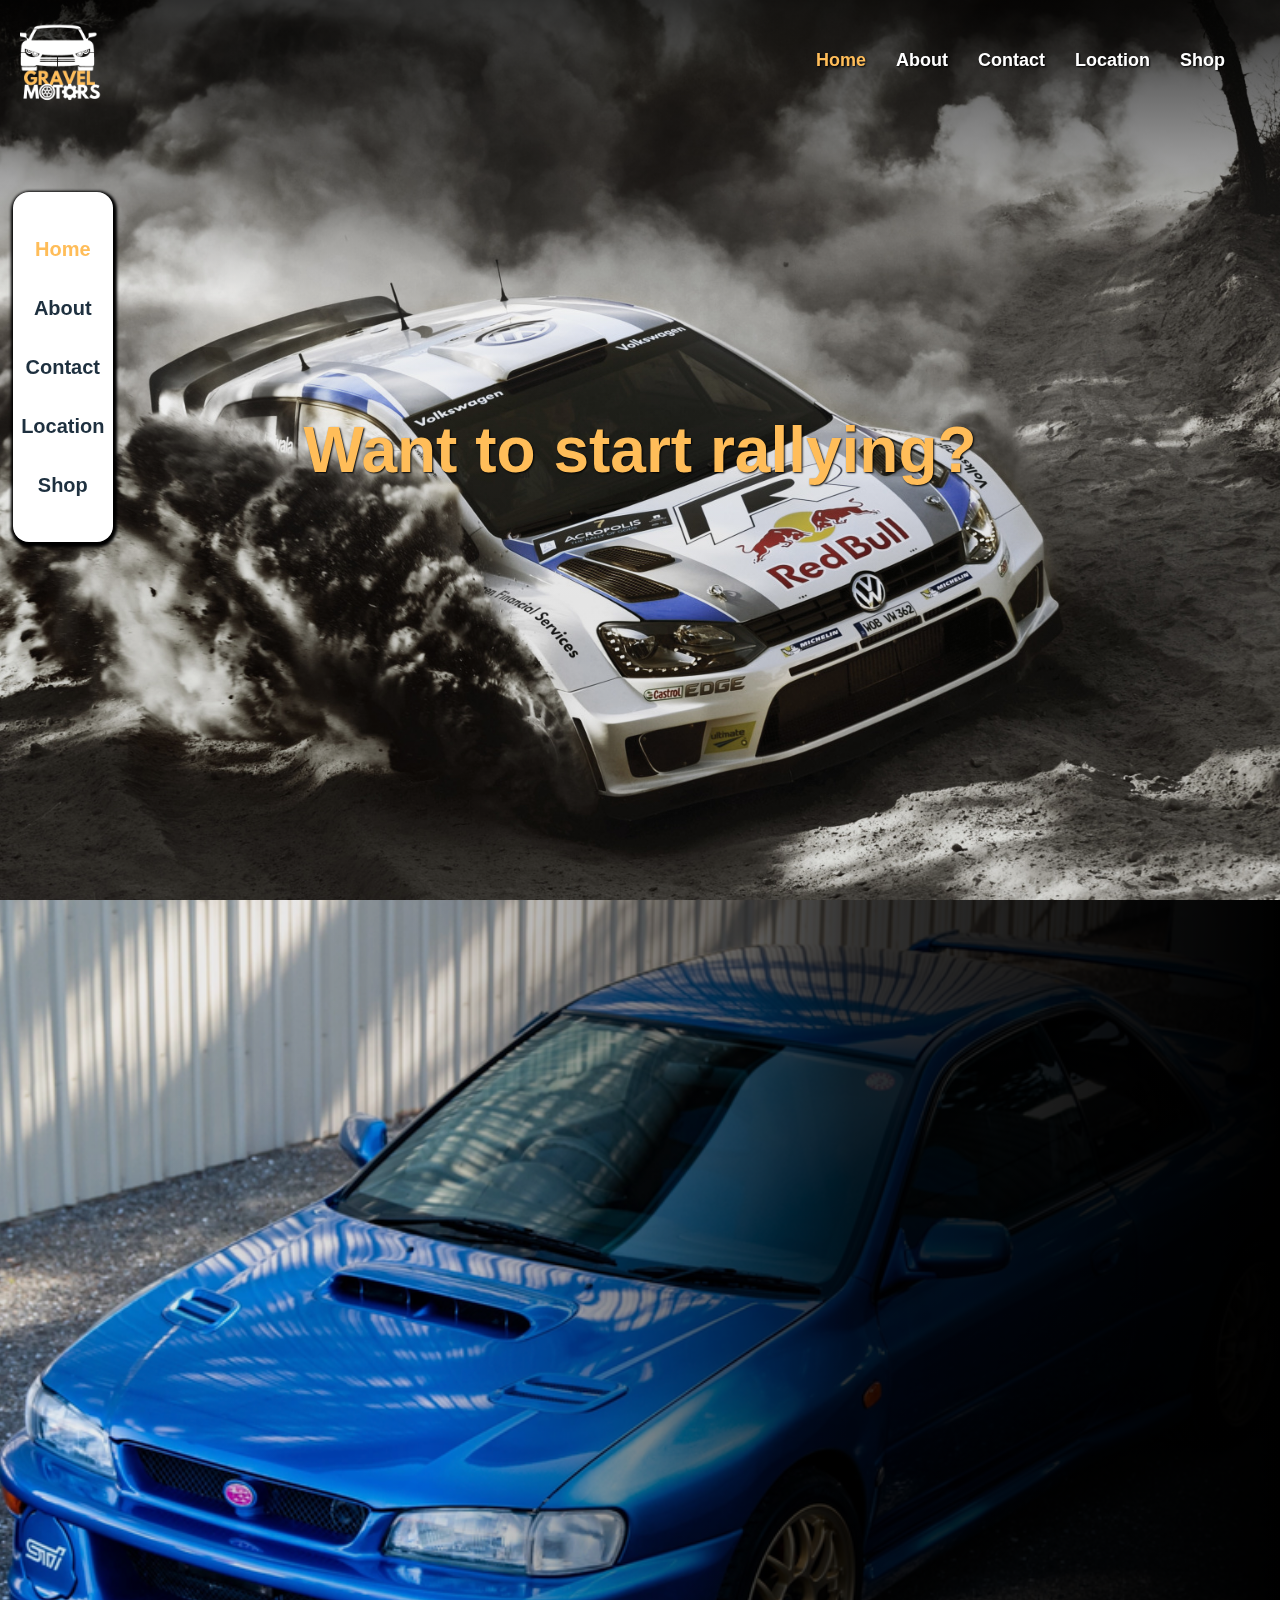
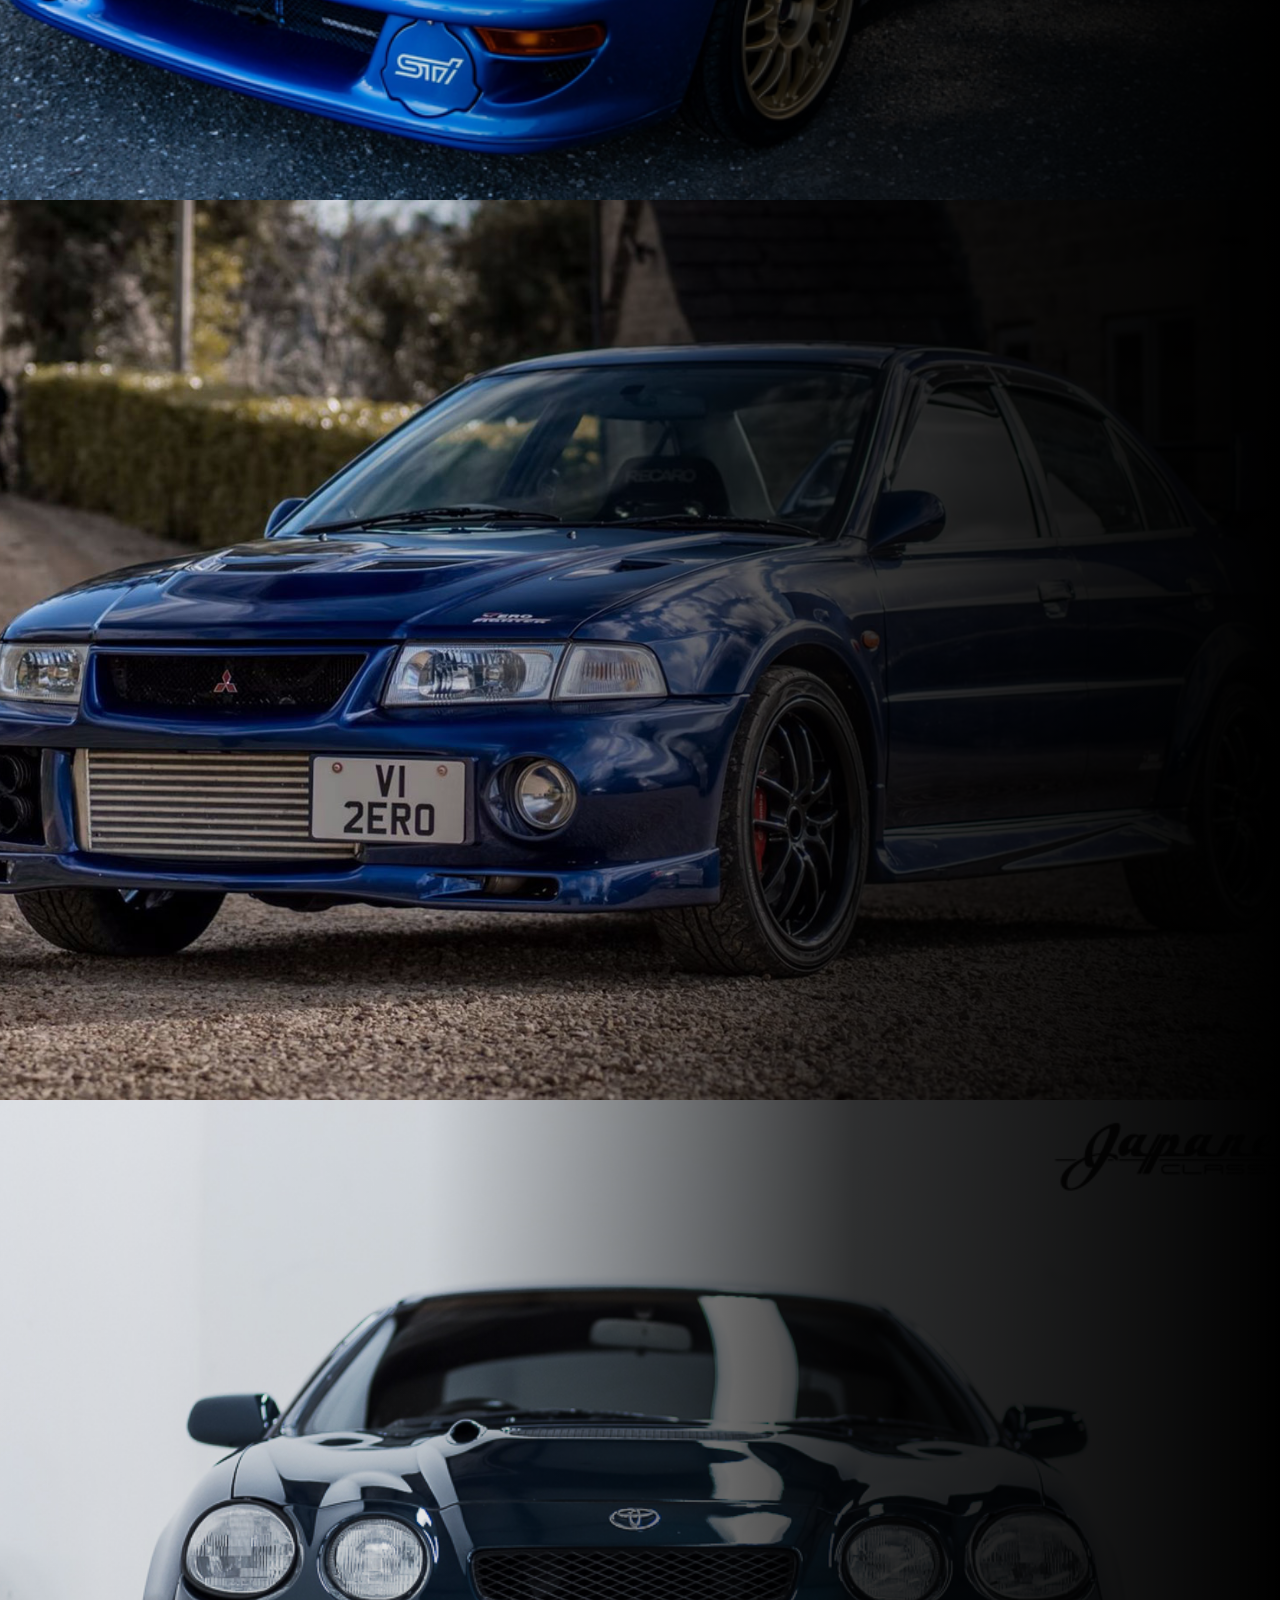
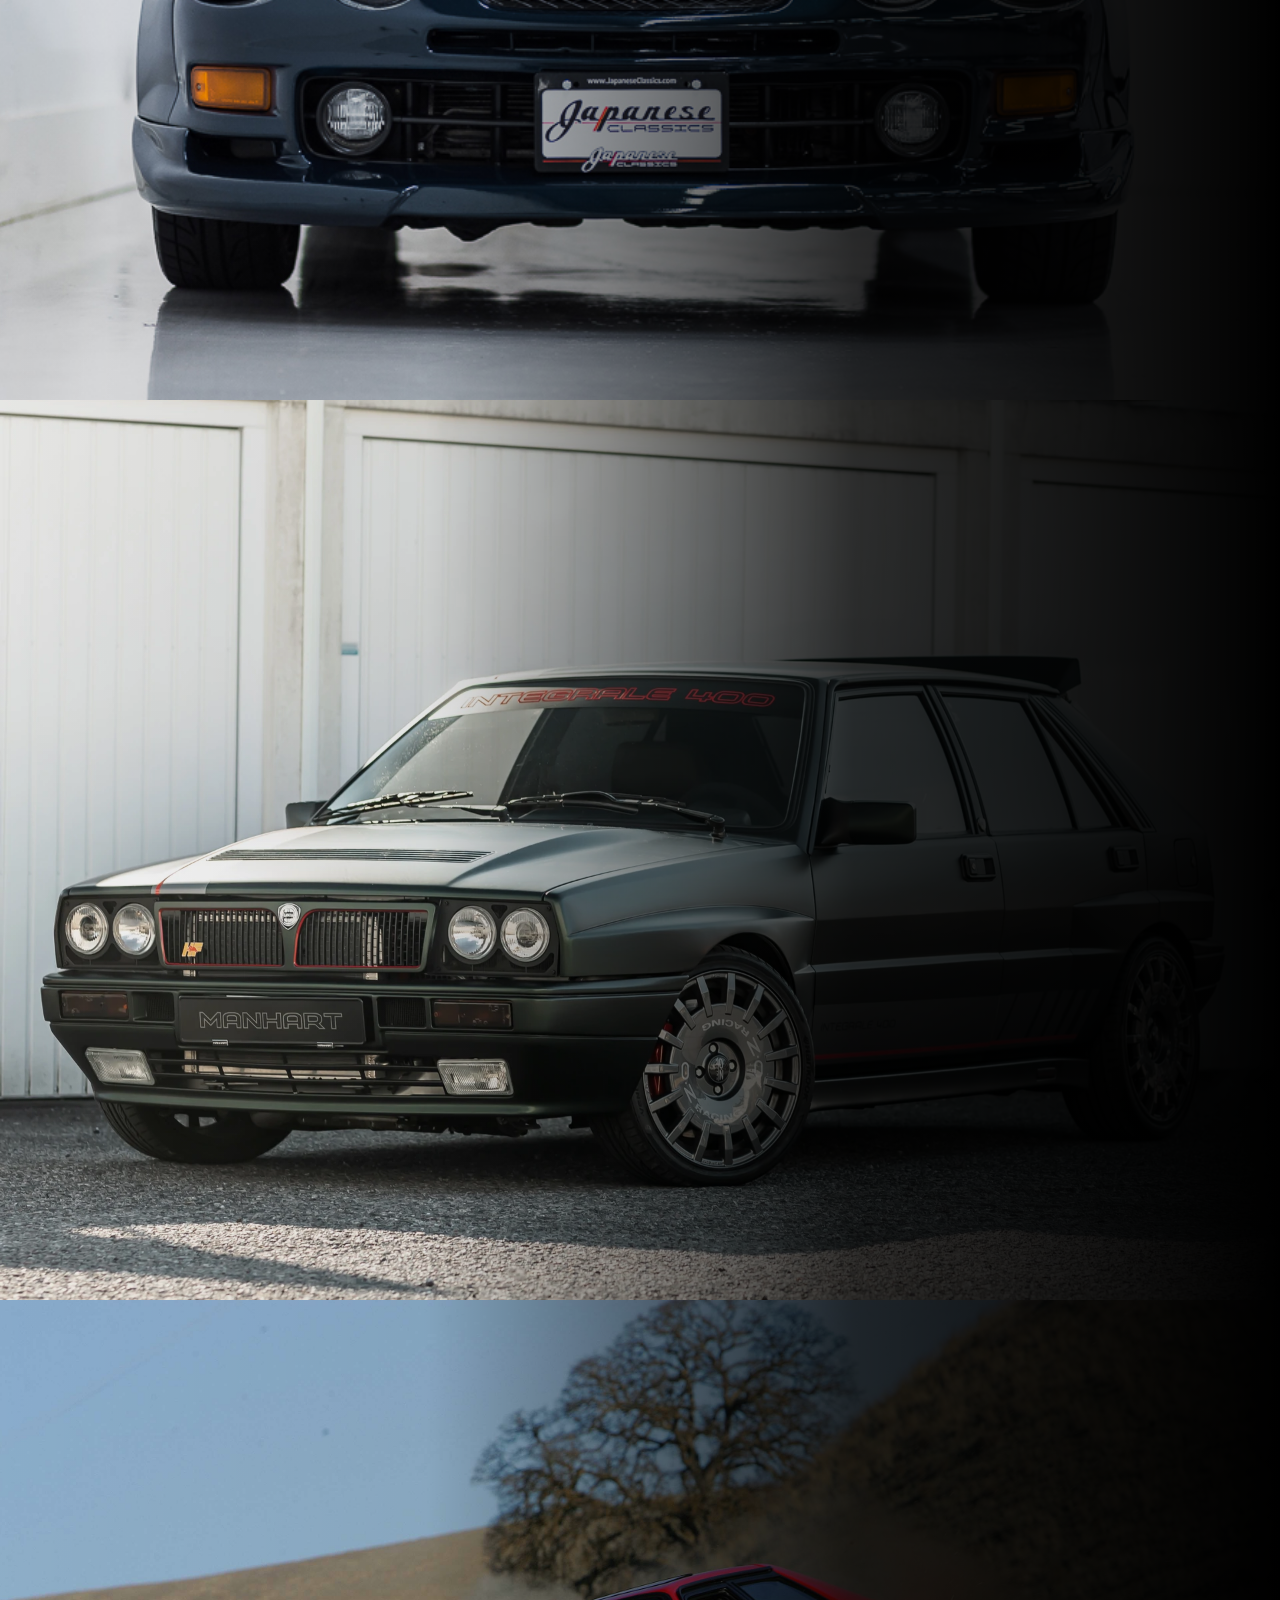
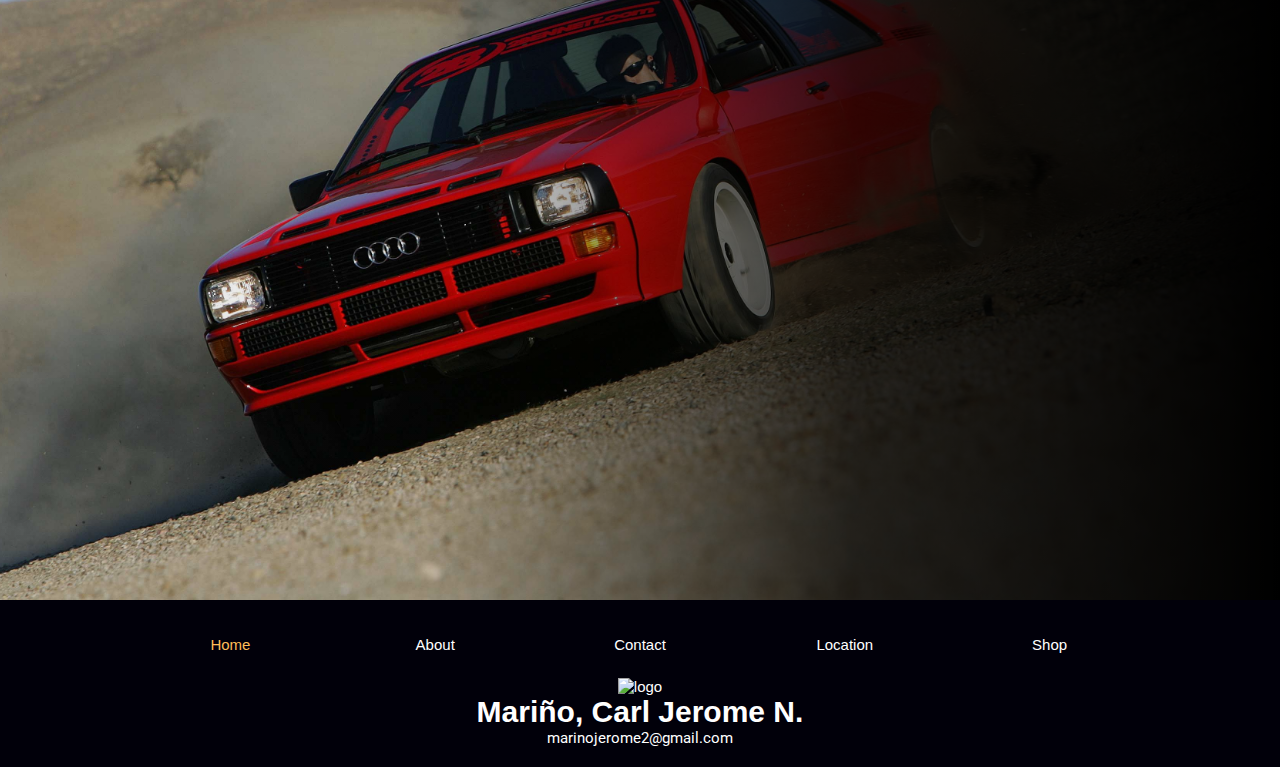
<file: index.html>
<!DOCTYPE html>
<html lang="en">
<head>
    <meta charset="UTF-8">
    <meta name="viewport" content="width=device-width, initial-scale=1.0">
    <title>Dealership</title>
    <link rel="icon" href="./assets/mainlogo-white.png" type="image/x-icon"/>
    <link rel="stylesheet" href="https://cdnjs.cloudflare.com/ajax/libs/font-awesome/4.7.0/css/font-awesome.min.css">
    <link rel="stylesheet" href="./styles/style.css">
    <link href="https://unpkg.com/aos@2.3.1/dist/aos.css" rel="stylesheet">
    <script src="https://unpkg.com/aos@2.3.1/dist/aos.js"></script>
    <script src="load.js"></script>
</head>
<body>
    
    <div class="nav-bar" data-aos="fade-down">
        <div class="logo">
            <img src="./assets/mainlogo-white.png" alt="logo">
        </div>
        <div class="nav" id="nav">
            <a href="index.html"><span>Home</span></a>
            <a href="about.html">About</a>
            <a href="contact.html">Contact</a>
            <a href="location.html">Location</a>
            <a href="shop.html">Shop</a>
        </div>
        <a href="javascript:void(0);" class="icon" onclick="toggleNav()">
            <i class="fa fa-bars"></i>
        </a>
    </div>

    <div class="body-main">
        <!-- side bar -->
        <div class="side-bar" data-aos="fade-right" data-aos-duration="1000">
            <a href="index.html"><br><br><span>Home</span></a><br><br><br>
            <a href="about.html">About</a><br><br><br>
            <a href="contact.html">Contact</a><br><br><br>
            <a href="location.html">Location</a><br><br><br>
            <a href="shop.html">Shop</a>
        </div>

        <!-- main content -->
        <div class="main-content">
            <div class="zero">
                <h1 class="intro" data-aos="flip-left" data-aos-duration="1000">Want to start rallying?</h1>
            </div>

            <div class="cars one">
                <h1 class="name" data-aos="fade-left" data-aos-duration="500">22B Impreza</h1>
                <p data-aos="fade-left" data-aos-duration="200">Only 424 were made to celebrate Subaru’s 40th anniversary, as well as its third consecutive year of winning the WRC championship. It was kind of like the Type R STI, but improved in all the important areas. The original car used the 2.0-litre Boxer engine like that in the rally car, but for the 22B it was bored out to 2.2-litres. It also got other improvements, such as nozzles to spray water into the intercooler when driving hard. </p>
            </div>
            <div class="cars two">
                <h1 class="name" data-aos="fade-left" data-aos-duration="500">Evolution VI</h1>
                <p data-aos="fade-left" data-aos-duration="200">MITSUBISHI MOTORS developed the LANCER EVOLUTION VI, which has evolved further, and simultaneously debuted their production vehicle and the Group A rally car. The basic specifications followed in the footstep of the LANCER EVOLUTION V, but the biggest difference was in its aerodynamic package. Based on the requirements needed for the rally car, the LANCER EVOLUTION VI adopted a two-stage rear wing installed on the standard version to start with. </p>
            </div>

            <div class="cars three">
                <h1 class="name" data-aos="fade-left" data-aos-duration="500">Celica GT-Four</h1>
                <p data-aos="fade-left" data-aos-duration="200">The Toyota Celica GT-Four is a high performance model of the Celica Liftback that was produced from 1986 to 1999, with a turbocharged 3S-GTE engine, and full-time AWD. It was created to compete in the World Rally Championship, whose regulations dictate that a manufacturer must build road-going versions of the vehicle in sufficient numbers.</p>
            </div>

            <div class="cars four">
                <h1 class="name" data-aos="fade-left" data-aos-duration="500">Delta Integrale</h1>
                <p data-aos="fade-left" data-aos-duration="200">The Lancia Delta HF is a Group A rally car built for the Martini Lancia by Lancia to compete in the World Rally Championship. It is based upon the Lancia Delta road car and replaced the Lancia Delta S4. The car was introduced for the 1987 World Rally Championship season and dominated the World Rally Championship, scoring 46 WRC victories overall and winning the constructors' championship a record six times in a row from 1987 to 1992</p>
            </div>

            <div class="cars five">
                <h1 class="name" data-aos="fade-left" data-aos-duration="500">Quattro</h1>
                <p data-aos="fade-left" data-aos-duration="200">The Audi Quattro was the first rally car to take advantage of the then-recently changed rules that allowed the use of four-wheel drive in competition racing. It won consecutive competitions for the next two years.[4] To commemorate the success of the original vehicle, all subsequent Audi production automobiles with this four-wheel-drive system were badged with the trademark quattro with a lower case "q" letter.</p>
            </div>
        </div>
    </div>
    
    <div class="footer">
        
        <div class="footer-wrapper">
            <div class="links">
                <a href="index.html"><span>Home</span></a>
            <a href="about.html">About</a>
            <a href="contact.html">Contact</a>
            <a href="location.html">Location</a>
            <a href="shop.html">Shop</a>
            </div>
            <div class="lazy footer-logo">
                <img data-src="./assets/mainlogo-white.png" alt="logo" class="lazy-image"></div>
            <div ><h1 class="owner">Mariño, Carl Jerome N.</h1></div>
            <div class="email"><p>marinojerome2@gmail.com</p></div>
        </div>
    </div>

   

    <script>
        function toggleNav() {
            var nav = document.getElementById("nav");
            nav.classList.toggle("active");

        }
        AOS.init();

    </script>
</body>
</html>
</file>
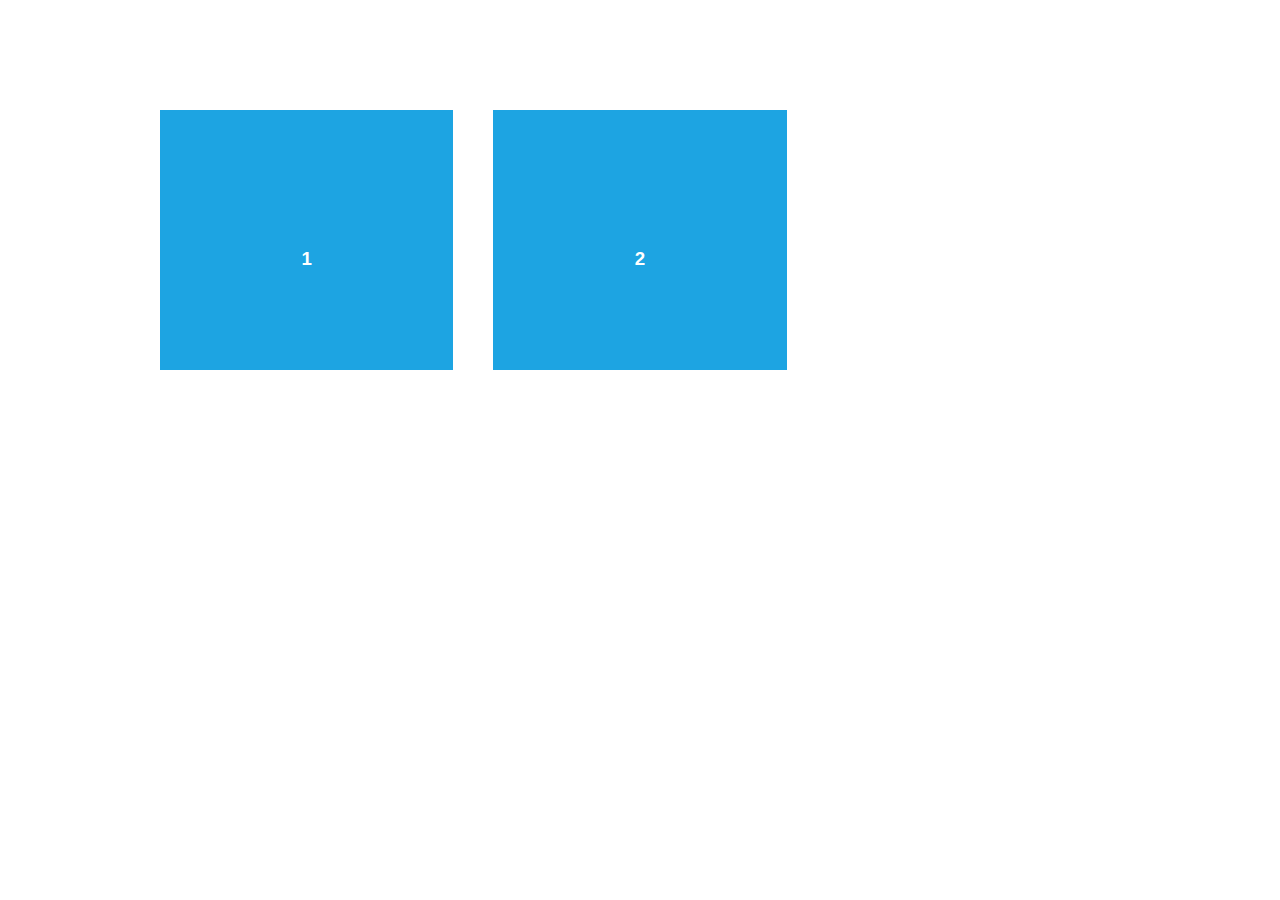
<file: node_modules/aos/demo/async.html>
<!DOCTYPE html>
<html>
  <head>
    <meta charset="utf-8">
    <title>AOS - Animate on scroll library</title>
    <meta name="viewport" content="width=device-width">
    <link rel="stylesheet" href="css/styles.css" />
    <link rel="stylesheet" href="../dist/aos.css" />
  </head>
  <body>
    <div id="aos-demo" class="aos-all"></div>

    <script src="../dist/aos.js"></script>
    <script>
      AOS.init({
        easing: 'ease-in-out-sine'
      });

      setInterval(addItem, 300);

      var itemsCounter = 1;
      var container = document.getElementById('aos-demo');

      function addItem () {
        if (itemsCounter > 42) return;
        var item = document.createElement('div');
        item.classList.add('aos-item');
        item.setAttribute('data-aos', 'fade-up');
        item.innerHTML = '<div class="aos-item__inner"><h3>' + itemsCounter + '</h3></div>';
        container.appendChild(item);
        itemsCounter++;
      }
    </script>
  </body>
</html>
</file>
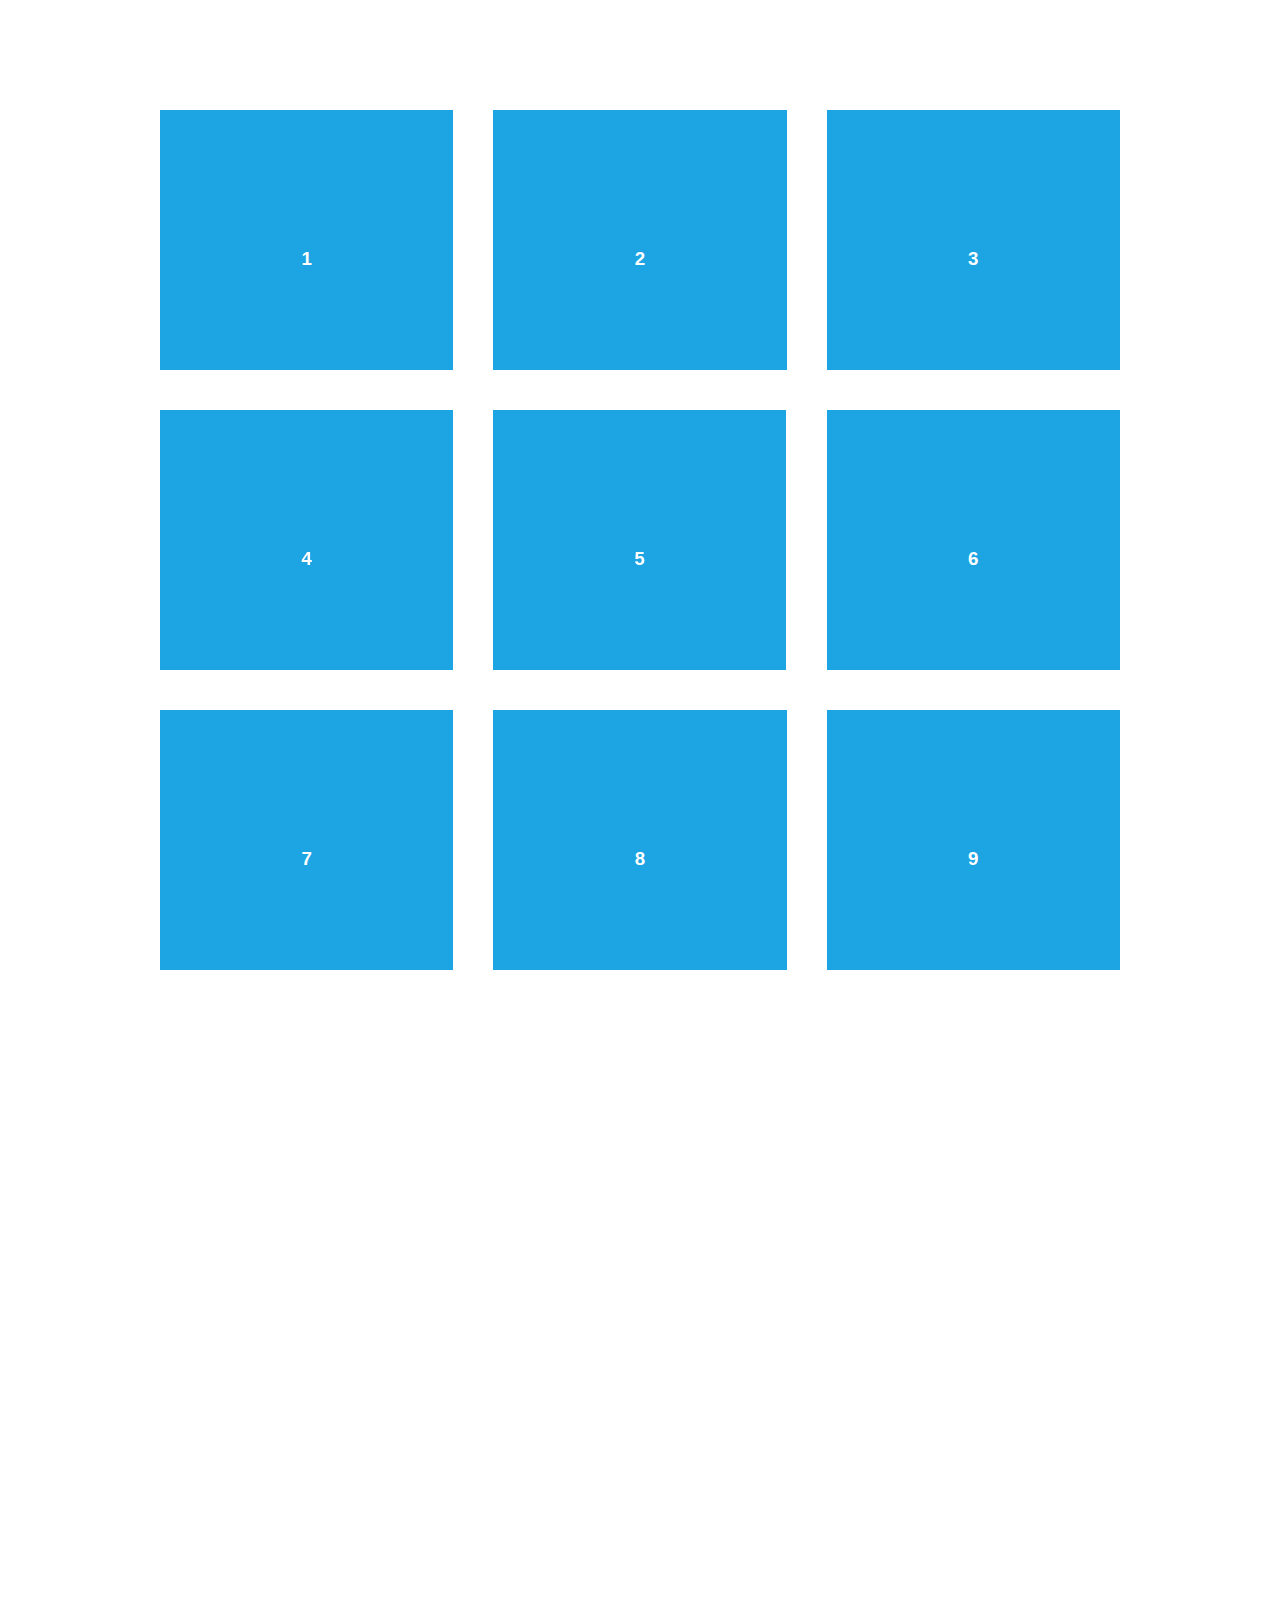
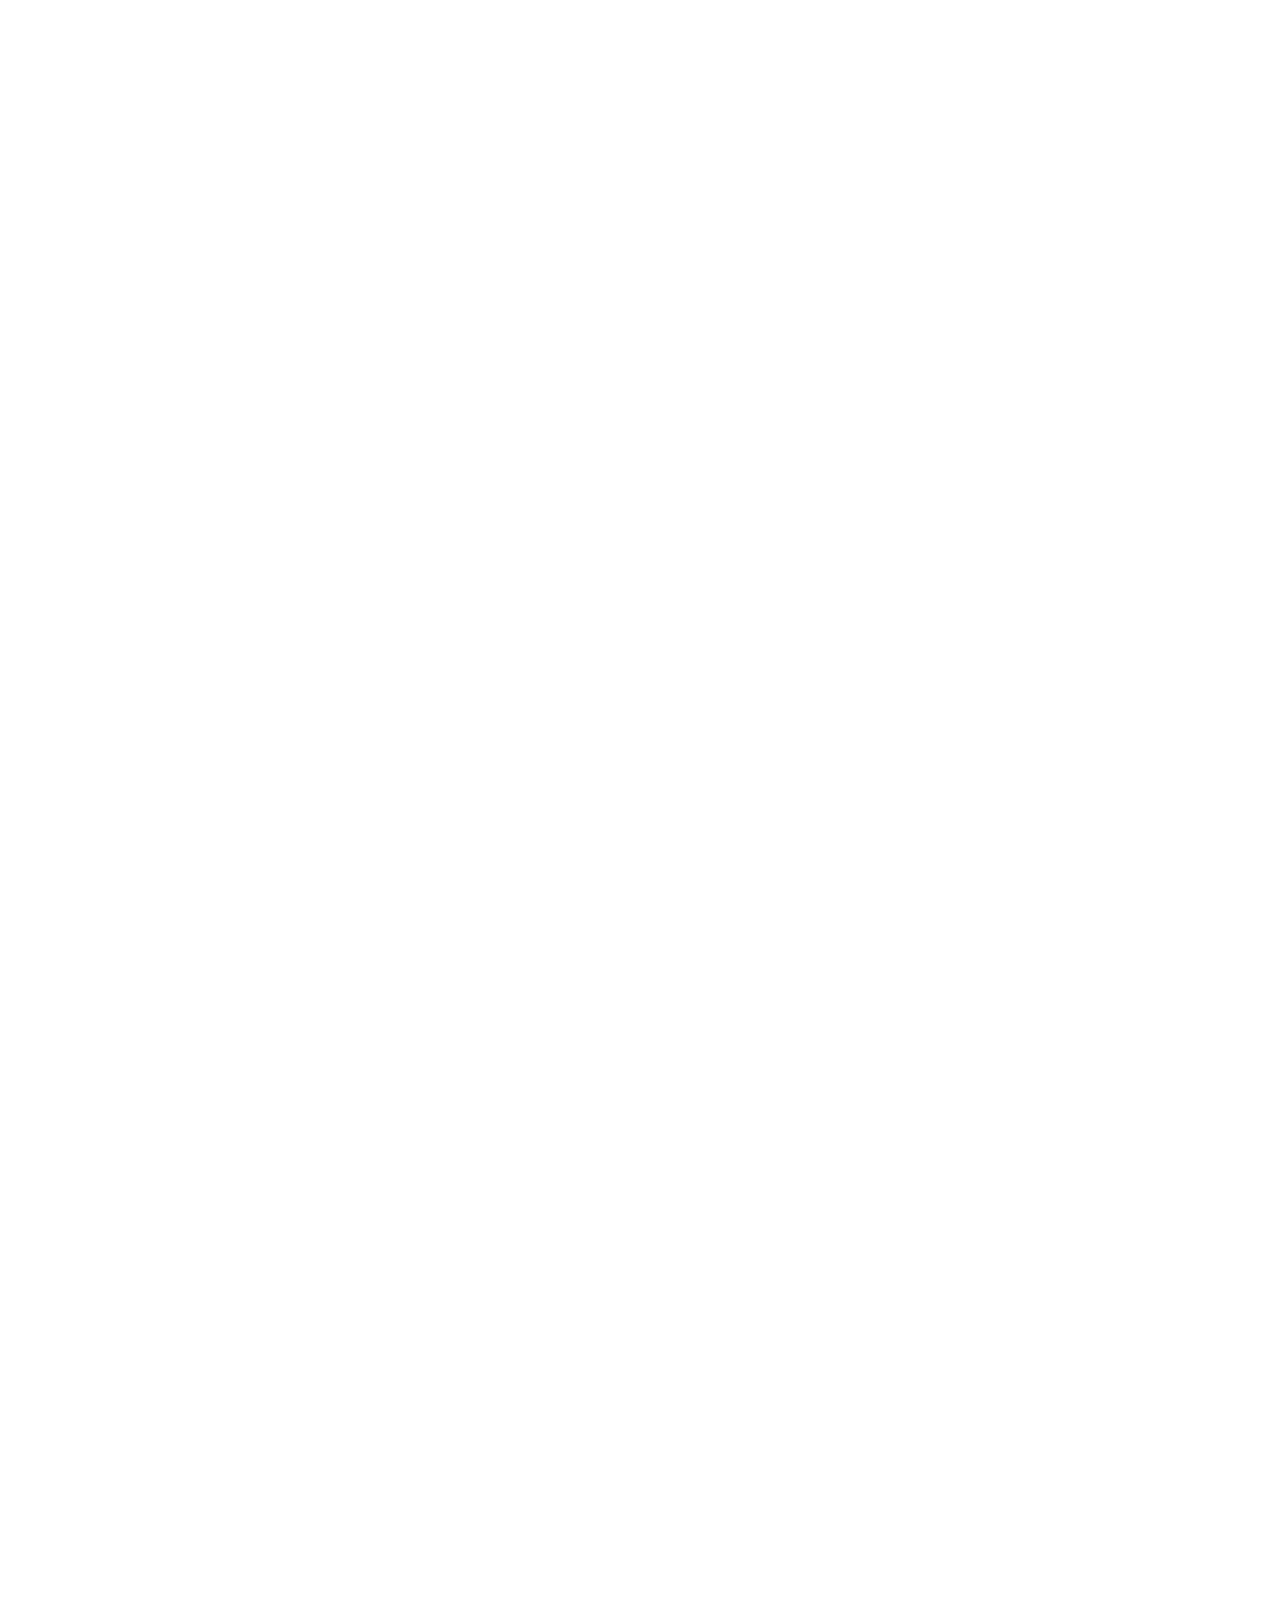
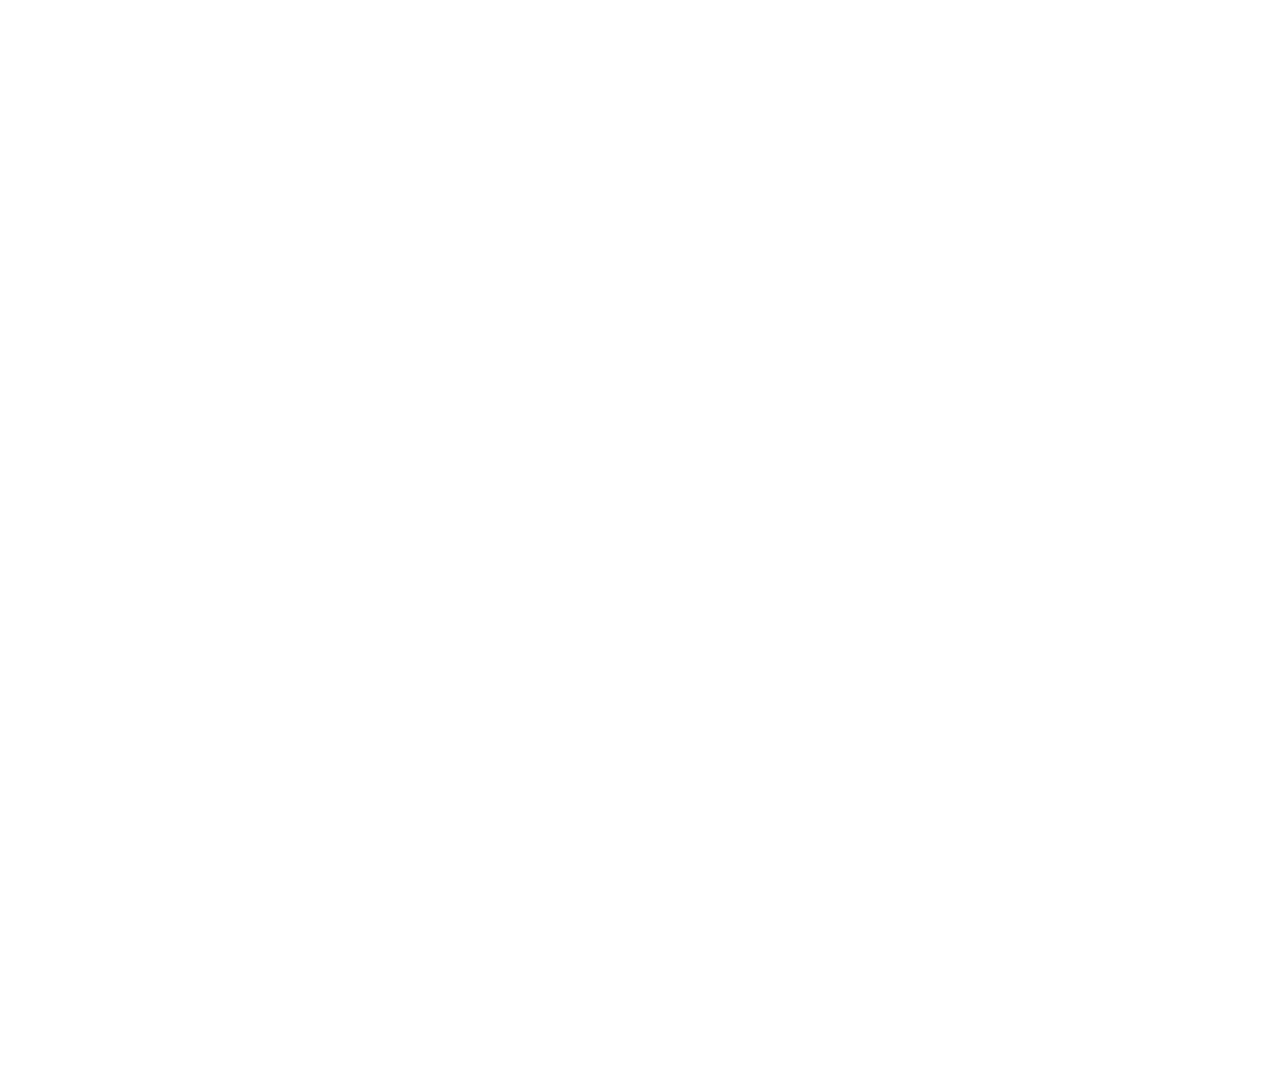
<file: node_modules/aos/demo/simple.html>
<!DOCTYPE html>
<html>
  <head>
    <meta charset="utf-8">
    <title>AOS - Animate on scroll library</title>
    <meta name="viewport" content="width=device-width">
    <link rel="stylesheet" href="css/styles.css" />
    <link rel="stylesheet" href="../dist/aos.css" />
    <!--[if lt IE 9]>
    <script src="//html5shiv.googlecode.com/svn/trunk/html5.js"></script>
    <![endif]-->
  </head>
  <body>
    <div id="transcroller-body" class="aos-all">
      <div class="aos-item" data-aos="fade-up">
        <div class="aos-item__inner"><h3>1</h3></div>
      </div>
      <div class="aos-item" data-aos="fade-down">
        <div class="aos-item__inner"><h3>2</h3></div>
      </div>
      <div class="aos-item" data-aos="zoom-out-down">
        <div class="aos-item__inner"><h3>3</h3></div>
      </div>
      <div class="aos-item" data-aos="flip-down">
        <div class="aos-item__inner"><h3>4</h3></div>
      </div>
      <div class="aos-item" data-aos="flip-up">
        <div class="aos-item__inner"><h3>5</h3></div>
      </div>
      <div class="aos-item" data-aos="fade-down">
        <div class="aos-item__inner"><h3>6</h3></div>
      </div>
      <div class="aos-item" data-aos="fade-in">
        <div class="aos-item__inner"><h3>7</h3></div>
      </div>
      <div class="aos-item" data-aos="fade-down">
        <div class="aos-item__inner"><h3>8</h3></div>
      </div>
      <div class="aos-item" data-aos="fade-in">
        <div class="aos-item__inner"><h3>9</h3></div>
      </div>
      <div class="aos-item" data-aos="fade-down">
        <div class="aos-item__inner"><h3>10</h3></div>
      </div>
      <div class="aos-item" data-aos="fade-up">
        <div class="aos-item__inner"><h3>11</h3></div>
      </div>
      <div class="aos-item" data-aos="fade-down">
        <div class="aos-item__inner"><h3>12</h3></div>
      </div>
      <div class="aos-item" data-aos="fade-in">
        <div class="aos-item__inner"><h3>13</h3></div>
      </div>
      <div class="aos-item" data-aos="fade-up">
        <div class="aos-item__inner"><h3>14</h3></div>
      </div>
      <div class="aos-item" data-aos="fade-in">
        <div class="aos-item__inner"><h3>15</h3></div>
      </div>
      <div class="aos-item" data-aos="fade-up">
        <div class="aos-item__inner"><h3>16</h3></div>
      </div>
      <div class="aos-item" data-aos="fade-down">
        <div class="aos-item__inner"><h3>17</h3></div>
      </div>
      <div class="aos-item" data-aos="fade-up">
        <div class="aos-item__inner"><h3>18</h3></div>
      </div>
      <div class="aos-item" data-aos="zoom-out">
        <div class="aos-item__inner"><h3>19</h3></div>
      </div>
      <div class="aos-item" data-aos="fade-up">
        <div class="aos-item__inner"><h3>20</h3></div>
      </div>
      <div class="aos-item" data-aos="zoom-out">
        <div class="aos-item__inner"><h3>21</h3></div>
      </div>
      <div class="aos-item" data-aos="fade-in">
        <div class="aos-item__inner"><h3>22</h3></div>
      </div>
      <div class="aos-item" data-aos="zoom-out-up">
        <div class="aos-item__inner"><h3>23</h3></div>
      </div>
      <div class="aos-item" data-aos="zoom-out-down">
        <div class="aos-item__inner"><h3>24</h3></div>
      </div>
      <div class="aos-item" data-aos="fade-in">
        <div class="aos-item__inner"><h3>25</h3></div>
      </div>
      <div class="aos-item" data-aos="fade-in">
        <div class="aos-item__inner"><h3>26</h3></div>
      </div>
      <div class="aos-item" data-aos="fade-in">
        <div class="aos-item__inner"><h3>27</h3></div>
      </div>
      <div class="aos-item" data-aos="fade-in">
        <div class="aos-item__inner"><h3>28</h3></div>
      </div>
      <div class="aos-item" data-aos="fade-in">
        <div class="aos-item__inner"><h3>29</h3></div>
      </div>
      <div class="aos-item" data-aos="fade-in">
        <div class="aos-item__inner"><h3>30</h3></div>
      </div>
      <div class="aos-item" data-aos="fade-in">
        <div class="aos-item__inner"><h3>31</h3></div>
      </div>
      <div class="aos-item" data-aos="fade-in">
        <div class="aos-item__inner"><h3>32</h3></div>
      </div>
      <div class="aos-item" data-aos="fade-in">
        <div class="aos-item__inner"><h3>33</h3></div>
      </div>
      <div class="aos-item" data-aos="fade-in">
        <div class="aos-item__inner"><h3>34</h3></div>
      </div>
      <div class="aos-item" data-aos="fade-in">
        <div class="aos-item__inner"><h3>35</h3></div>
      </div>
      <div class="aos-item" data-aos="fade-in">
        <div class="aos-item__inner"><h3>36</h3></div>
      </div>
      <div class="aos-item" data-aos="fade-in">
        <div class="aos-item__inner"><h3>37</h3></div>
      </div>
      <div class="aos-item" data-aos="fade-in">
        <div class="aos-item__inner"><h3>38</h3></div>
      </div>
      <div class="aos-item" data-aos="fade-in">
        <div class="aos-item__inner"><h3>39</h3></div>
      </div>
      <div class="aos-item" data-aos="fade-in">
        <div class="aos-item__inner"><h3>40</h3></div>
      </div>
      <div class="aos-item" data-aos="fade-in">
        <div class="aos-item__inner"><h3>41</h3></div>
      </div>
      <div class="aos-item" data-aos="fade-in">
        <div class="aos-item__inner"><h3>42</h3></div>
      </div>
    </div>

    <script src="../dist/aos.js"></script>
    <script>
      AOS.init({
        easing: 'ease-in-out-sine'
      });
    </script>

    <!-- <script src="//cdnjs.cloudflare.com/ajax/libs/require.js/2.1.11/require.min.js"></script>
    <script>
      requirejs.config({
          baseUrl: '../dist',
      });

      require(['aos'], function(AOS){
          AOS.init({
              easing: 'ease-in-out-sine'
          });
      });
    </script> -->
  </body>
</html>
</file>
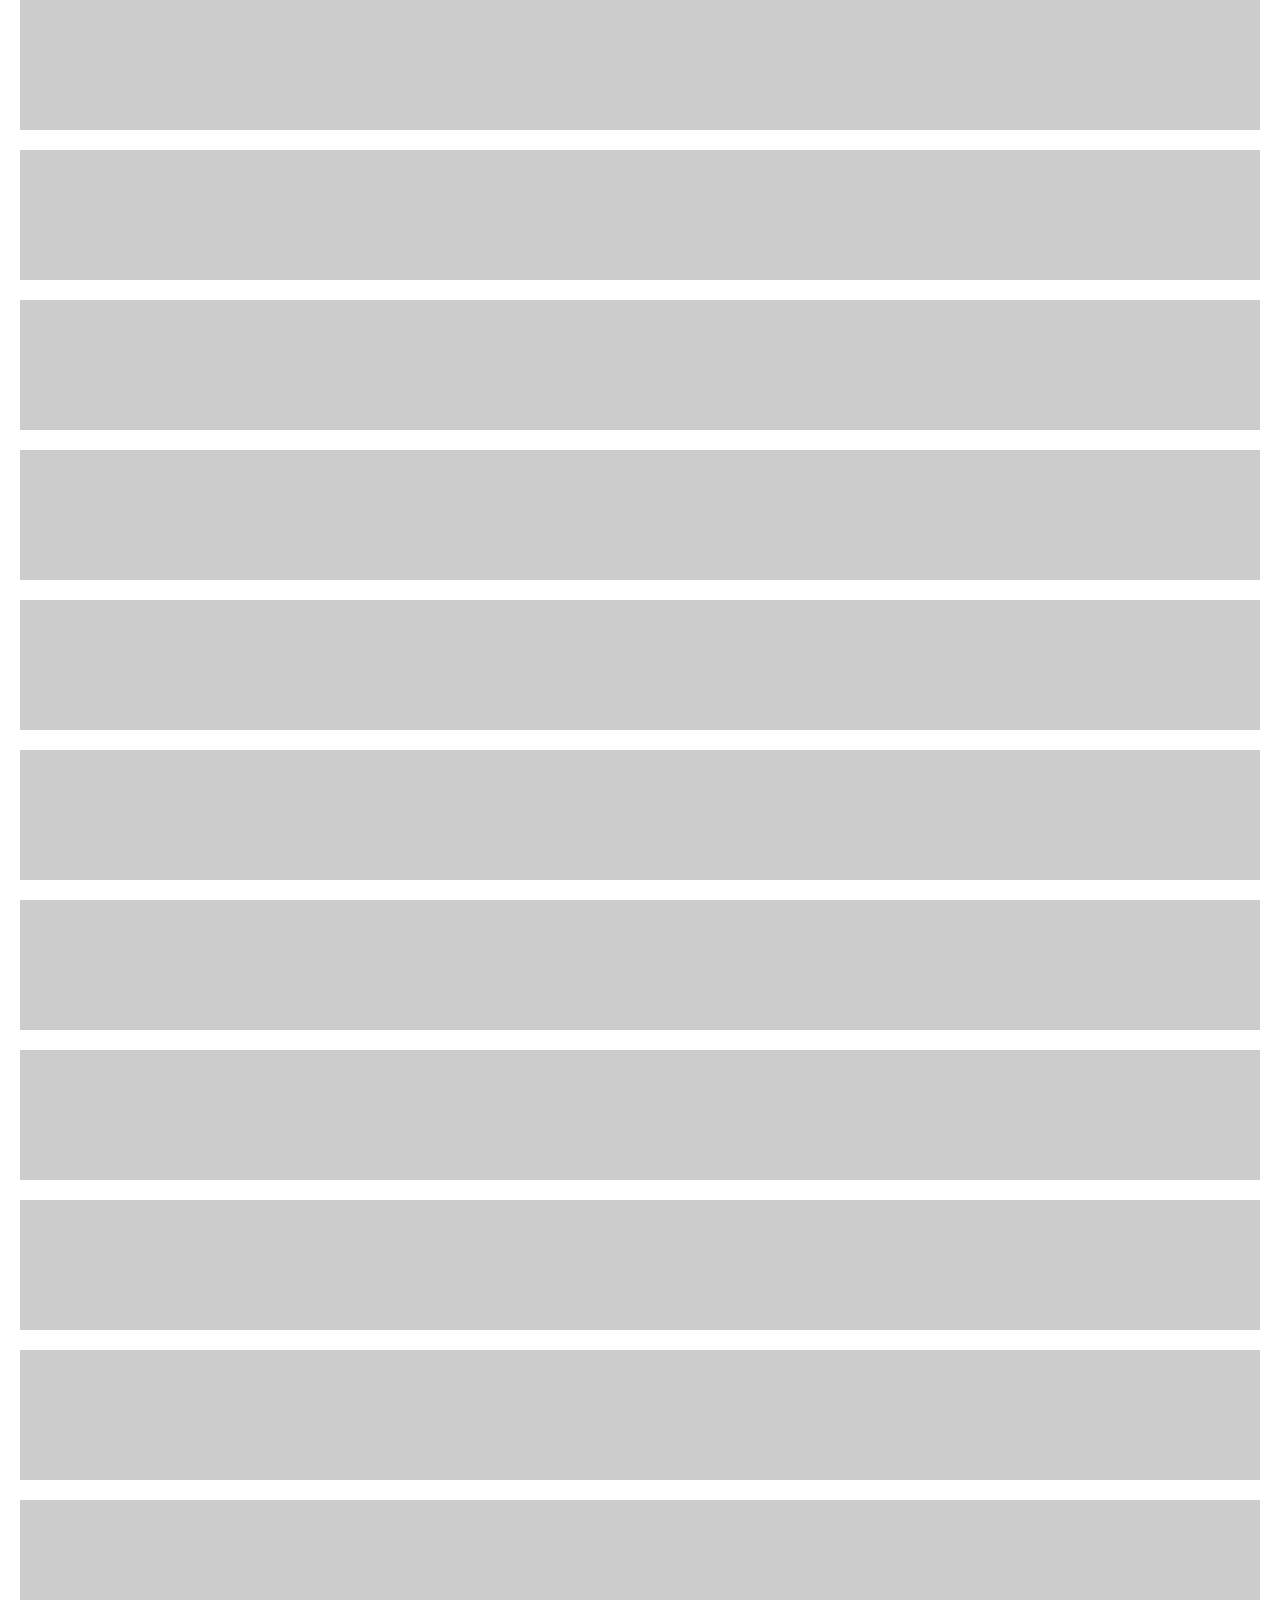
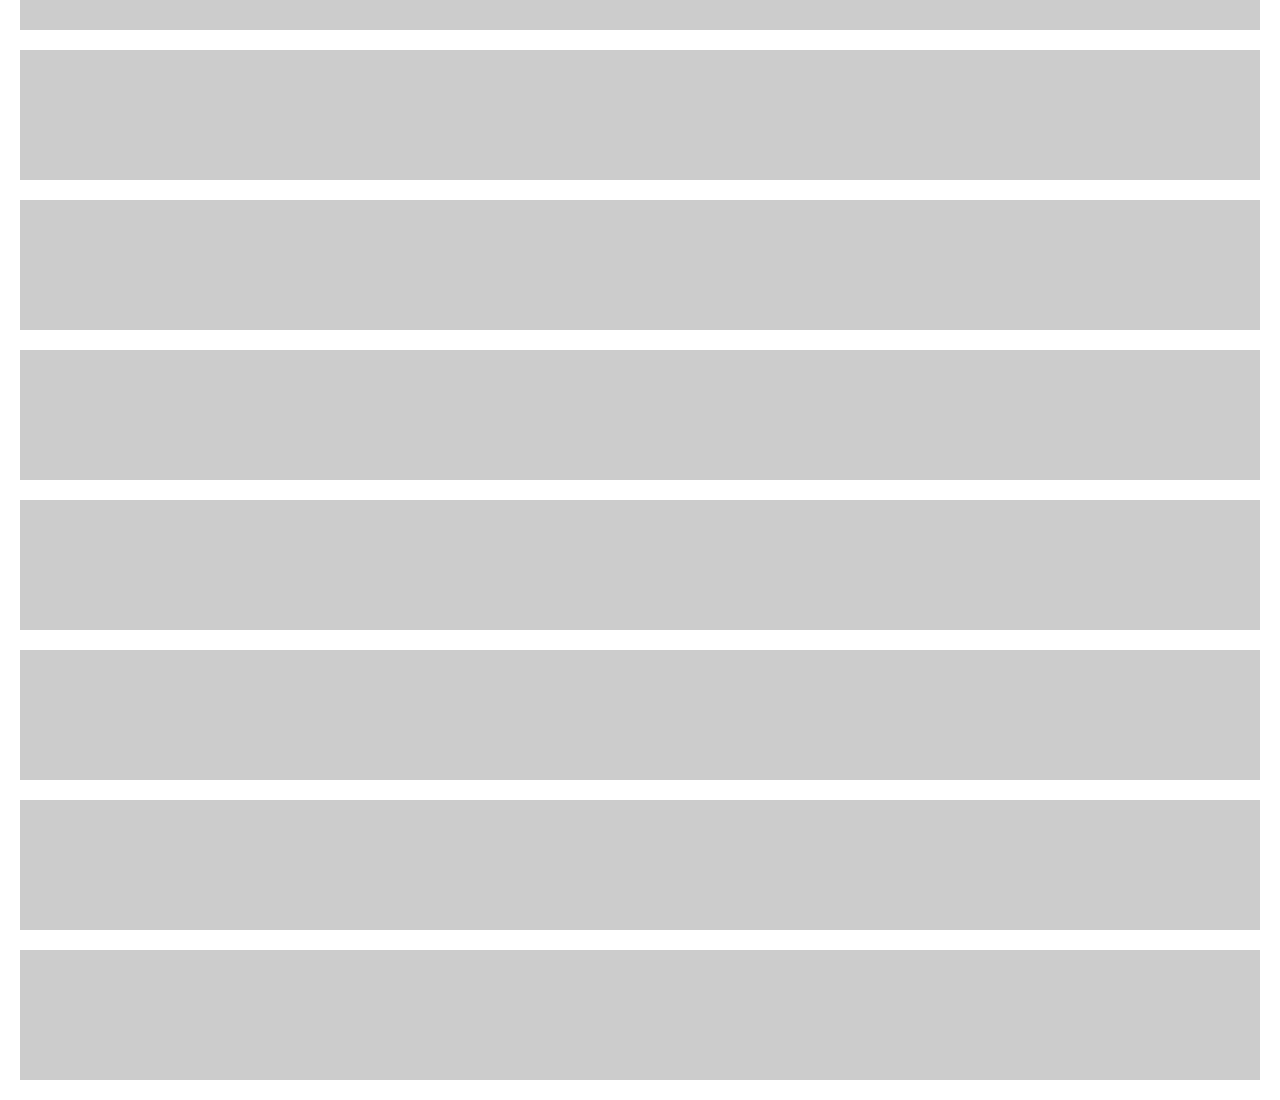
<file: node_modules/aos/test/fixtures/aos-offset.fixture.html>
<!DOCTYPE html>
<html>
  <head>
    <title></title>
    <style type="text/css">
      * {box-sizing: border-box;}
      body {
        margin: 0; padding: 0 20px; text-align: center;
      }
      .aos-item {
        width: 100%; height: 130px; margin: 0 0 20px 0; background: #ccc;
      }
    </style>
  </head>
  <body class="body">
    <div class="aos-item aos-item--1" data-aos-offset="50" data-aos="fade"></div>
    <div class="aos-item aos-item--2" data-aos-offset="50" data-aos="fade-up"></div>
    <div class="aos-item aos-item--3" data-aos-offset="50" data-aos="fade-down"></div>
    <div class="aos-item aos-item--4" data-aos-offset="50" data-aos="fade-left"></div>
    <div class="aos-item aos-item--5" data-aos-offset="50" data-aos="fade-right"></div>
    <div class="aos-item aos-item--6" data-aos-offset="50" data-aos="flip-up"></div>
    <div class="aos-item aos-item--7" data-aos-offset="50" data-aos="flip-down"></div>
    <div class="aos-item aos-item--8" data-aos-offset="50" data-aos="flip-left"></div>
    <div class="aos-item aos-item--9" data-aos-offset="50" data-aos="flip-right"></div>
    <div class="aos-item aos-item--10" data-aos-offset="50" data-aos="zoom-in"></div>
    <div class="aos-item aos-item--11" data-aos-offset="50" data-aos="zoom-in-up"></div>
    <div class="aos-item aos-item--12" data-aos-offset="50" data-aos="zoom-in-down"></div>
    <div class="aos-item aos-item--13" data-aos-offset="50" data-aos="zoom-in-left"></div>
    <div class="aos-item aos-item--14" data-aos-offset="50" data-aos="zoom-in-right"></div>
    <div class="aos-item aos-item--15" data-aos-offset="50" data-aos="slide-up"></div>
    <div class="aos-item aos-item--16" data-aos-offset="50" data-aos="slide-down"></div>
    <div class="aos-item aos-item--17" data-aos-offset="50" data-aos="slide-left"></div>
    <div class="aos-item aos-item--18" data-aos-offset="50" data-aos="slide-right"></div>
  </body>
</html>
</file>
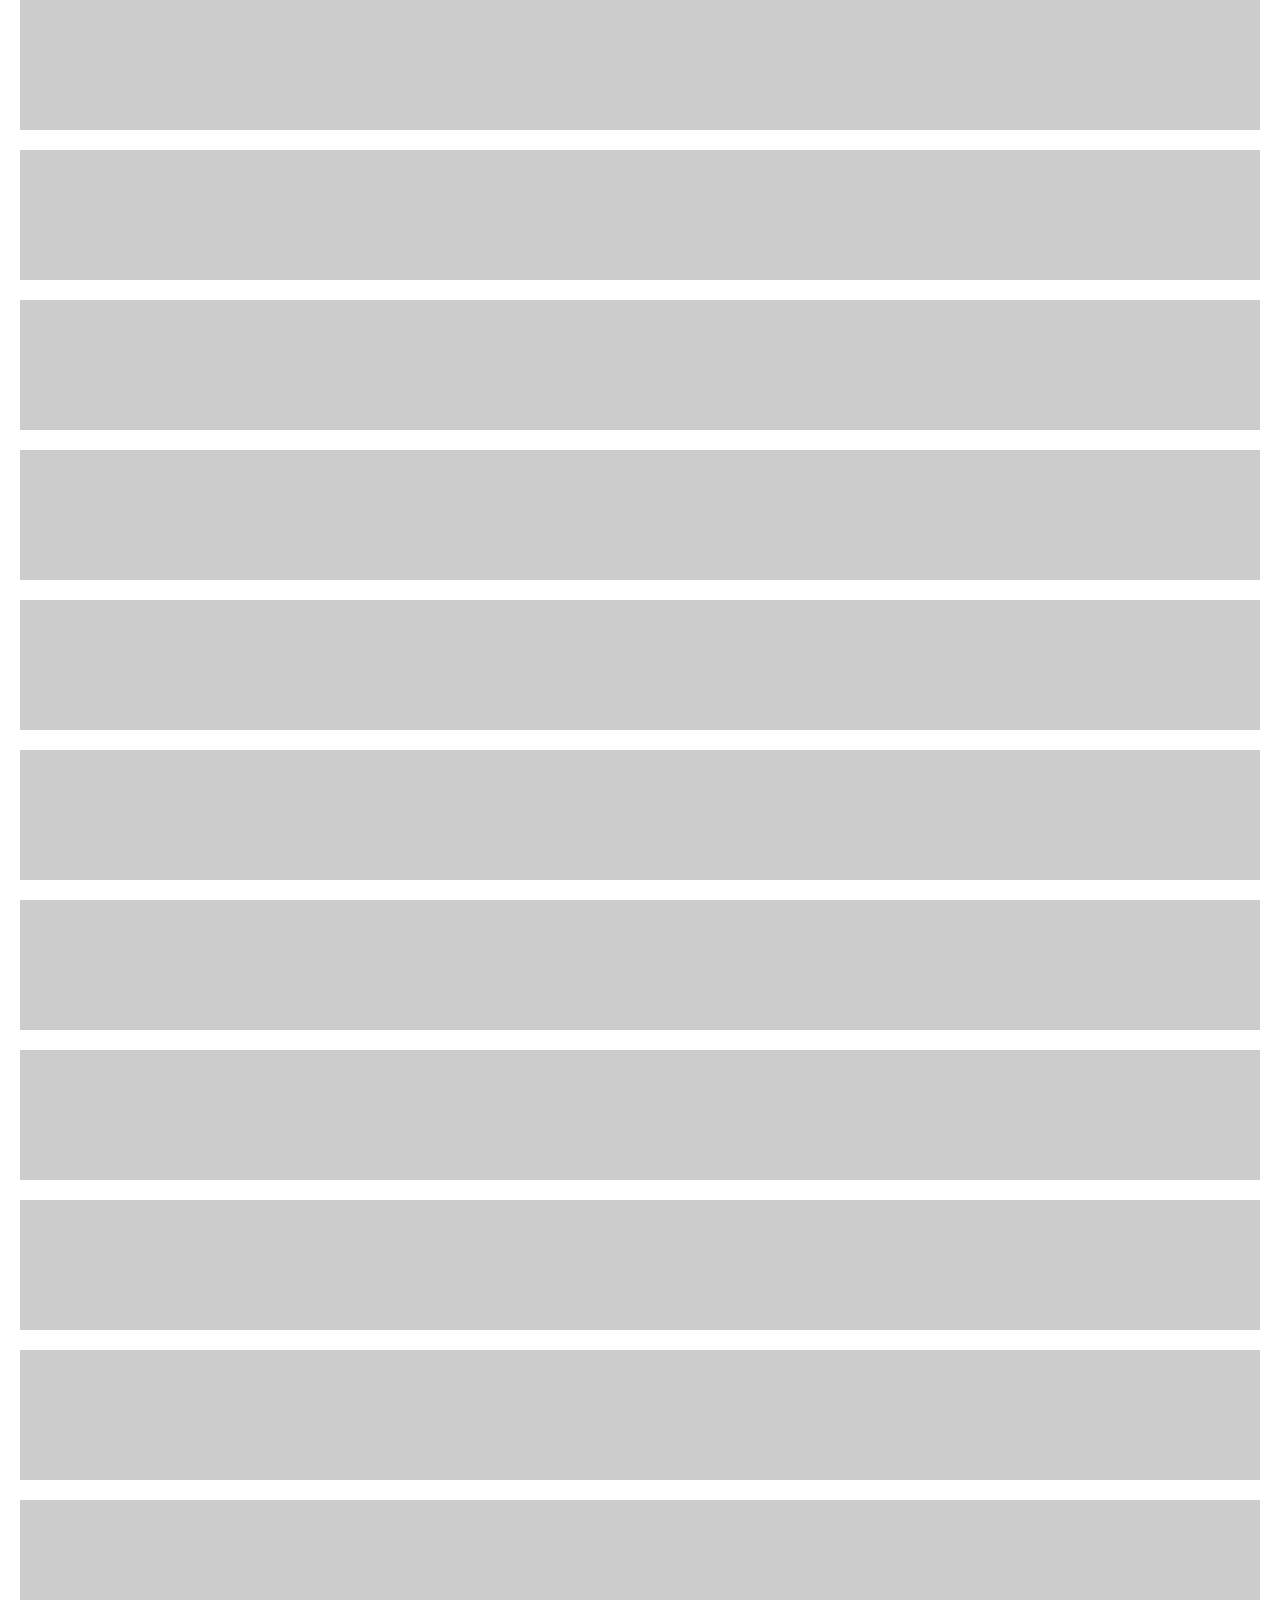
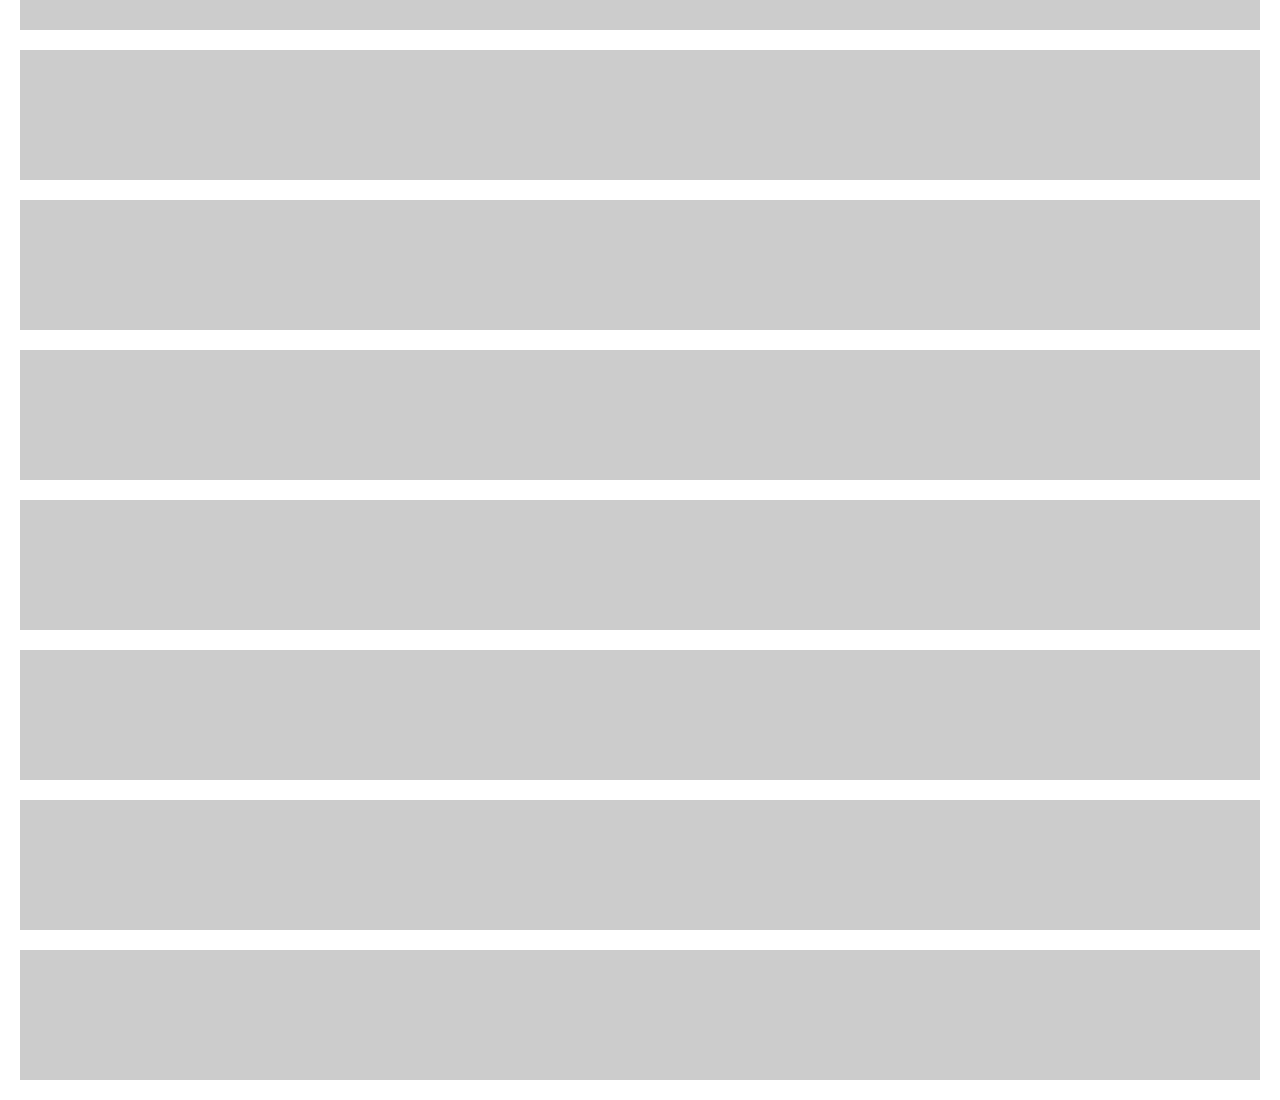
<file: node_modules/aos/test/fixtures/aos.fixture.html>
<!DOCTYPE html>
<html>
  <head>
    <title></title>
    <style type="text/css">
      * {box-sizing: border-box;}
      body {
        margin: 0; padding: 0 20px; text-align: center;
      }
      .aos-item {
        width: 100%; height: 130px; margin: 0 0 20px 0; background: #ccc;
      }
    </style>
  </head>
  <body class="body">
    <div class="aos-item aos-item--1" data-aos="fade"></div>
    <div class="aos-item aos-item--2" data-aos="fade-up"></div>
    <div class="aos-item aos-item--3" data-aos="fade-down"></div>
    <div class="aos-item aos-item--4" data-aos="fade-left"></div>
    <div class="aos-item aos-item--5" data-aos="fade-right"></div>
    <div class="aos-item aos-item--6" data-aos="flip-up"></div>
    <div class="aos-item aos-item--7" data-aos="flip-down"></div>
    <div class="aos-item aos-item--8" data-aos="flip-left"></div>
    <div class="aos-item aos-item--9" data-aos="flip-right"></div>
    <div class="aos-item aos-item--10" data-aos="zoom-in"></div>
    <div class="aos-item aos-item--11" data-aos="zoom-in-up"></div>
    <div class="aos-item aos-item--12" data-aos="zoom-in-down"></div>
    <div class="aos-item aos-item--13" data-aos="zoom-in-left"></div>
    <div class="aos-item aos-item--14" data-aos="zoom-in-right"></div>
    <div class="aos-item aos-item--15" data-aos="slide-up"></div>
    <div class="aos-item aos-item--16" data-aos="slide-down"></div>
    <div class="aos-item aos-item--17" data-aos="slide-left"></div>
    <div class="aos-item aos-item--18" data-aos="slide-right"></div>
  </body>
</html>
</file>
<file: styles/style.css>
@import url('https://fonts.googleapis.com/css2?family=Roboto:ital,wght@0,100;0,300;0,400;0,500;0,700;0,900;1,100;1,300;1,400;1,500;1,700;1,900&display=swap');

* {
    margin: 0;
    padding: 0;
    box-sizing: border-box;
    font-family: Arial;
    color: white;
}
html {
    scroll-behavior: smooth;
}
p {
    font-family: "Roboto", sans-serif;
    font-weight: 400;
    font-style: normal;
}

.nav-bar {
    position: absolute;
    width: 100%;
    height: 120px;
    display: flex;
    justify-content: space-between;
    align-items: center;
   
    z-index: 1000;
    padding: 0 20px;
}
i {
    color: #FFBD59;
}
.logo {
    width: auto;
    cursor: pointer;
    margin-top: 10px;
}

.logo img {
    height: 80px;
    width: auto;
}

.nav {
    display: flex;
    align-items: center;
    margin-right: 20px; 
}

.nav a {
    margin: 0 15px; 
    font-size: 18px;
    font-weight: bold;
    text-decoration: none;
    color: white;
    transition: 0.3s;
     text-shadow: 1px 1px 2px rgba(0, 0, 0, 1);
}

.nav-bar a.icon {
    display: none; 
}


.side-bar a:hover, .side-bar a:hover, .nav-bar a:hover  {
    color: #FFBD59;
    border-bottom: 5px solid  #FFBD59;;
    
}
span {
    color: #FFBD59;
}

.side-bar {
    background-color: white;
    width: 100px;
    margin: 15% 1%;
    height: 350px;
    text-align: center;
    position: fixed;
    border-radius: 16px;
    box-shadow: 1px 2px 3px 3px rgb(0, 0, 0);
    z-index: 3;
   
}

.side-bar a {
    font-size: 20px;
    color: rgb(30, 48, 63);
    font-weight: bold;
    transition: 0.3s;
    text-decoration: none;
}

.main-content h1 {
    position: absolute;
    
    margin-top: 5%;
    font-size: 4vw;
    color: #FFBD59;
    text-shadow: 1px 5px #000000;
}

.main-content p {
    position: absolute;
    font-size: 20px; 
    margin-left: 60%; 
    margin-top: 15%;
    text-shadow: 2px 2px #000000;
    width: 30%; 

}
.cars {
    background-color: black;
    height: 100vh;
    background-position: center;
    background-repeat: no-repeat;
    background-size: cover;
}

.name {
    margin-left: 60%; 
    margin-top: 5%;
    font-size: 3vw;
    
    text-shadow: 1px 1px 2px rgba(0, 0, 0, 1);

}

.zero h1 {
    line-height: 100vh;
    margin: 0;
    height: 100vh;
    font-size: 5vw;
    position: static;
    text-align: center;
    z-index: 0;
    text-shadow: 1px 1px 2px rgba(0, 0, 0, 1);
    width: 100%;
    justify-content: center;
    align-items: center;
    
}

.zero {
    background-color: black;
    height: 100vh;
    background-position: center;
    background-repeat: no-repeat;
    background-size: cover;
    background-image: linear-gradient(to bottom, rgba(0, 0, 0, 0.8), rgba(153, 151, 151, 0.1), rgba(0, 0, 0, 0.1), rgba(0, 0, 0, 0.09)), url(../assets/intro.jpg);
}

.one {
    background-image: linear-gradient(to right, rgba(0, 0, 0, 0.05), rgba(0, 0, 0, 0.1), rgba(0, 0, 0, 0.8), rgba(0, 0, 0, 1)), url(../assets/impreza.png);
}

.two {
    background-image: linear-gradient(to right, rgba(0, 0, 0, 0.05), rgba(0, 0, 0, 0.1), rgba(0, 0, 0, 0.8), rgba(0, 0, 0, 1)), url(../assets/evo6.png);
}

.three {
    background-image: linear-gradient(to right, rgba(0, 0, 0, 0.05), rgba(0, 0, 0, 0.1), rgba(0, 0, 0, 0.8), rgba(0, 0, 0, 1)), url(../assets/celica.webp);
}

.four {
    background-image: linear-gradient(to right, rgba(0, 0, 0, 0.05), rgba(0, 0, 0, 0.1), rgba(0, 0, 0, 0.8), rgba(0, 0, 0, 1)), url(../assets/delta.jpg);
}

.five {
    background-image: linear-gradient(to right, rgba(0, 0, 0, 0.05), rgba(0, 0, 0, 0.1), rgba(0, 0, 0, 0.8), rgba(0, 0, 0, 1)), url(../assets/quattro.jpg);
}

.footer {
    width: 100%;
    height: 20px;
    font-size: 15px;

}

.footer img {
    padding: 0;
    height: 100px;
    width: auto;

}
.footer a:hover {
    color: #FFBD59;
}
.footer a:hover {
    color: #FFBD59;
}
.footer-wrapper {

    margin: 0 auto;
    width: 100%;
    padding-top: 10px;
    padding-bottom: 20px;
    text-align: center;
    background-color: #01000a;
}

.links {
padding: 2% 0;
    display: flex;
    text-align: center;
    justify-content: space-between;
   margin: 0 auto;
    width: 80%;


}
.footer-wrapper a {
width: 100%;
text-decoration: none;

}

@media screen and (max-width: 768px) {
     .cars .name {
    text-shadow: none;
    }
    .nav-bar {
        height: auto; 
        display: flex; 
       background-color: rgb(22, 22, 22);
        font-size: 50px;
       
        align-items: flex-start; 
    }
   
    .nav {
        padding-top: 100px;
        display: none; 
        flex-direction: column; 
        align-items: center; 
        width: 100%;
        margin-top: 40px; 
    }

    .nav.active {
        display: flex; 
    }

    .nav-bar a.icon {
        display: block; 
        cursor: pointer;
        margin-top: 25px;
    }

   .zero h1 {
  font-size: 5vw;


    word-wrap: break-word;
   
   }

    .nav a {
        margin: 10px 0; 
        
        width: 100%;
        text-align: center;
    }
    .side-bar {
        display: none;
    }
    .main-content p {
        position: static; 
        margin: auto; 
        text-align: center; 
        width: 90%; 
        padding-top: 180px;
        font-size: 10px; 
    }
    .main-content h1 {
        margin-right: 50px;
    }

.cars {
    height: 270px;
}

.one {
    background-image: linear-gradient(to bottom, rgba(22, 22, 22, 0.9),rgba(22, 22, 22, 0.8), rgba(0, 0, 0, 0.1),rgba(0, 0, 0, 0.6), rgba(0, 0, 0, 0.7) , rgba(22, 22, 22, 1)), url(../assets/impreza.png);
}
.two {
    background-image: linear-gradient(to bottom, rgba(22, 22, 22, 0.9),rgba(22, 22, 22, 0.8), rgba(0, 0, 0, 0.1),rgba(0, 0, 0, 0.6), rgba(0, 0, 0, 0.7) , rgba(22, 22, 22, 1)), url(../assets/evo6.png); 
}
.three {
    background-image: linear-gradient(to bottom, rgba(22, 22, 22, 0.9),rgba(22, 22, 22, 0.8), rgba(0, 0, 0, 0.1),rgba(0, 0, 0, 0.6), rgba(0, 0, 0, 0.7) , rgba(22, 22, 22, 1)), url(../assets/celica.webp); 
}
.four {
    background-image: linear-gradient(to bottom, rgba(22, 22, 22, 0.9),rgba(22, 22, 22, 0.8), rgba(0, 0, 0, 0.1),rgba(0, 0, 0, 0.6), rgba(0, 0, 0, 0.7) , rgba(22, 22, 22, 1)), url(../assets/delta.jpg); 
}
.five {
    background-image: linear-gradient(to bottom, rgba(22, 22, 22, 1),rgba(22, 22, 22, 0.8), rgba(0, 0, 0, 0.1),rgba(0, 0, 0, 0.6), rgba(0, 0, 0, 0.7) , rgba(22, 22, 22, 1)), url(../assets/quattro.jpg); 
}
.footer img {
    height: 50px;
}

     }
</file>
<file: node_modules/aos/demo/css/styles.css>
body {
  font-family: Helvetica,Tahoma;
}

*,
*:before,
*:after {
  box-sizing: border-box;
}

.aos-all {
  width: 1000px;
  max-width: 98%;
  margin: 10vh auto 0 auto;
}

.aos-item {
  display: inline-block;
  float: left;
  width: 33.3333%;
  height: 300px;
  padding: 20px;
}

.aos-item__inner {
  position: relative;
  width: 100%;
  height: 100%;
  float: left;
  background: #1da4e2;
  line-height: 260px;
  text-align: center;
  color: #fff;
}

@media screen and (max-width: 800px) {
  .aos-item {
    width: 50%;
  }
}
</file>
